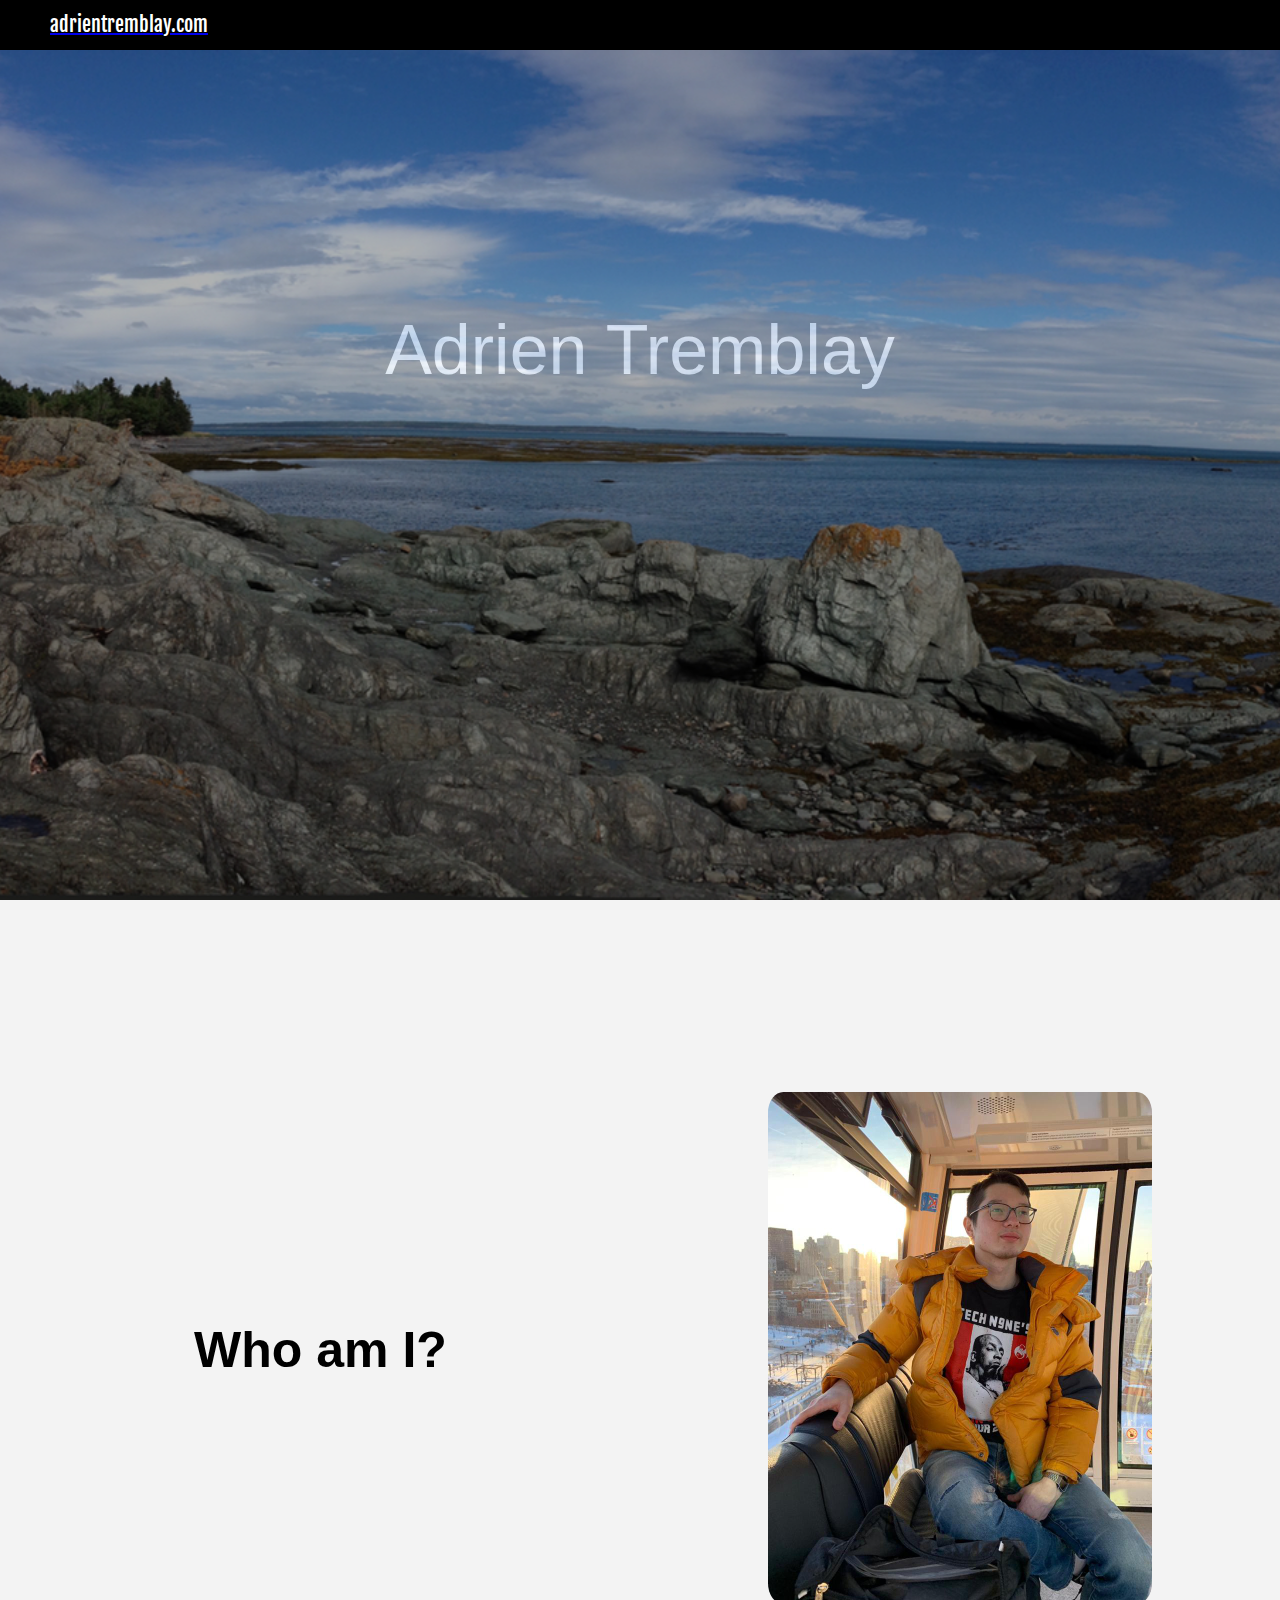
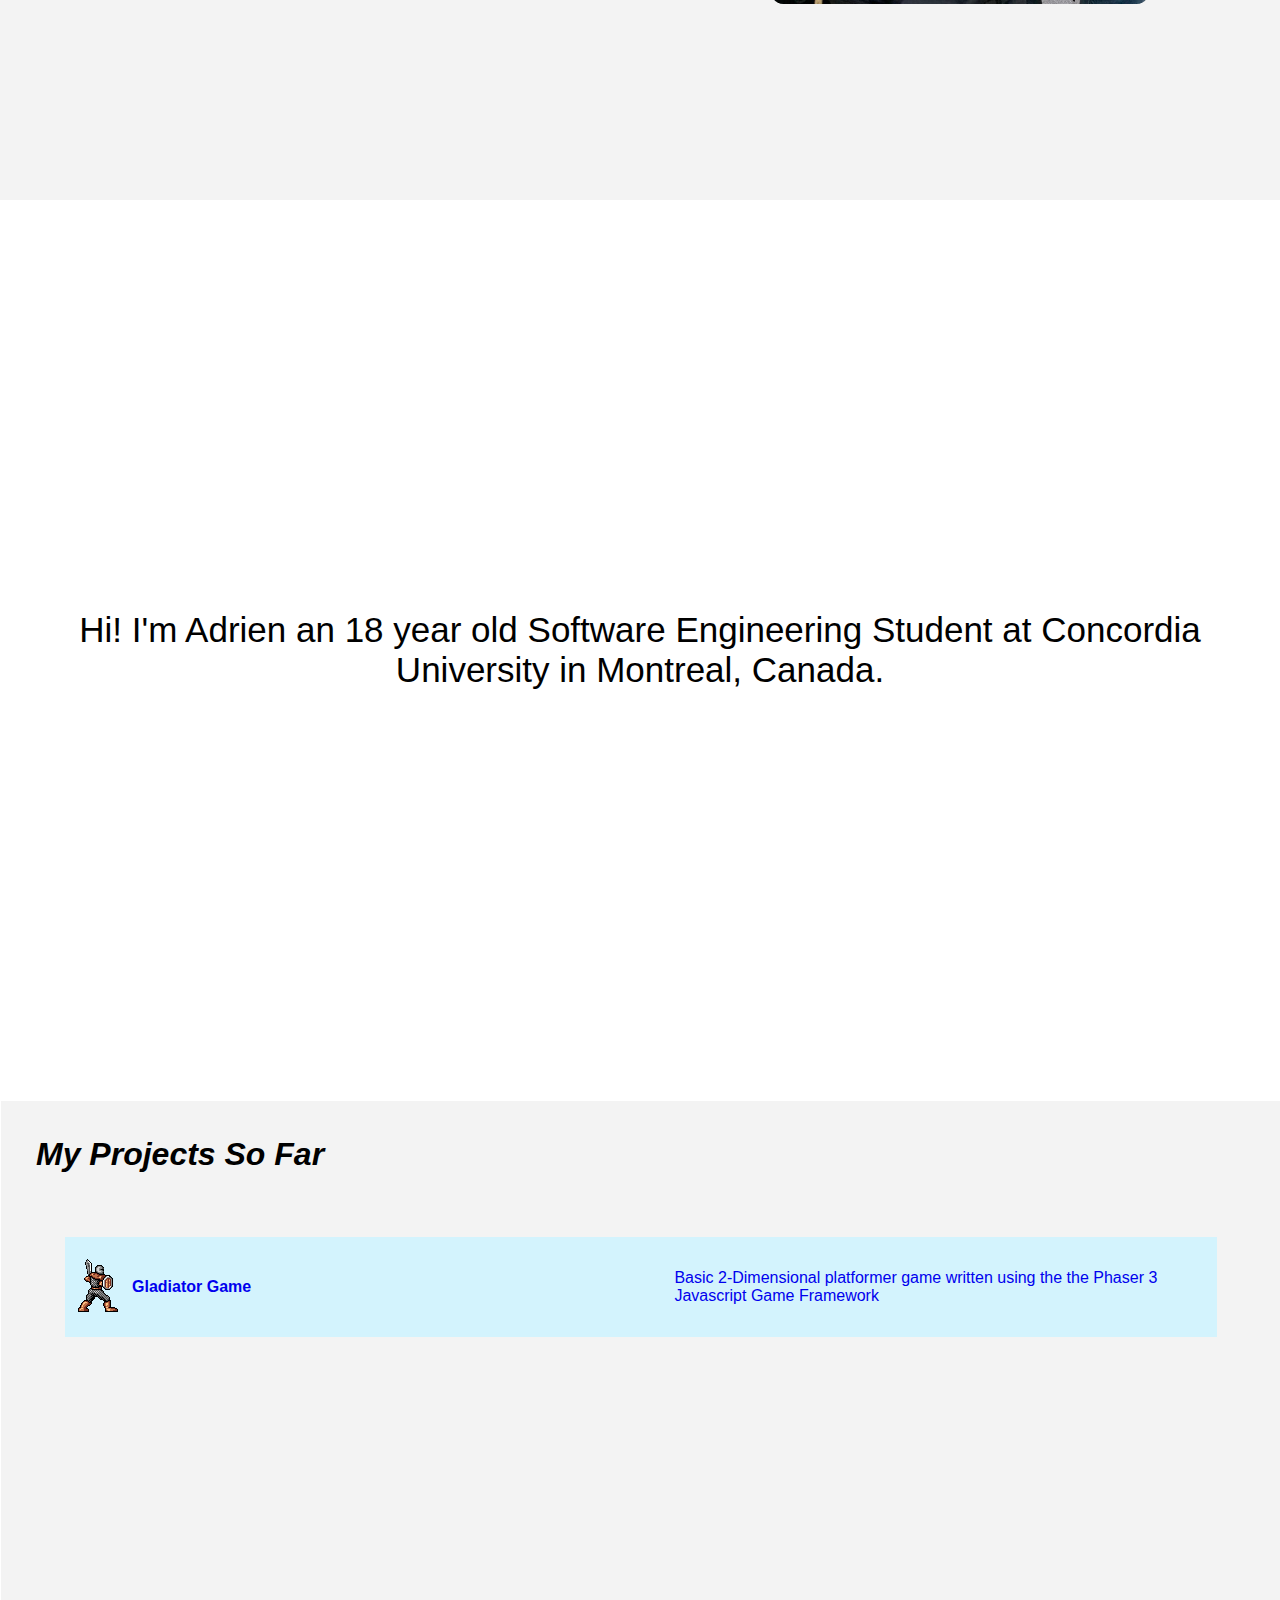
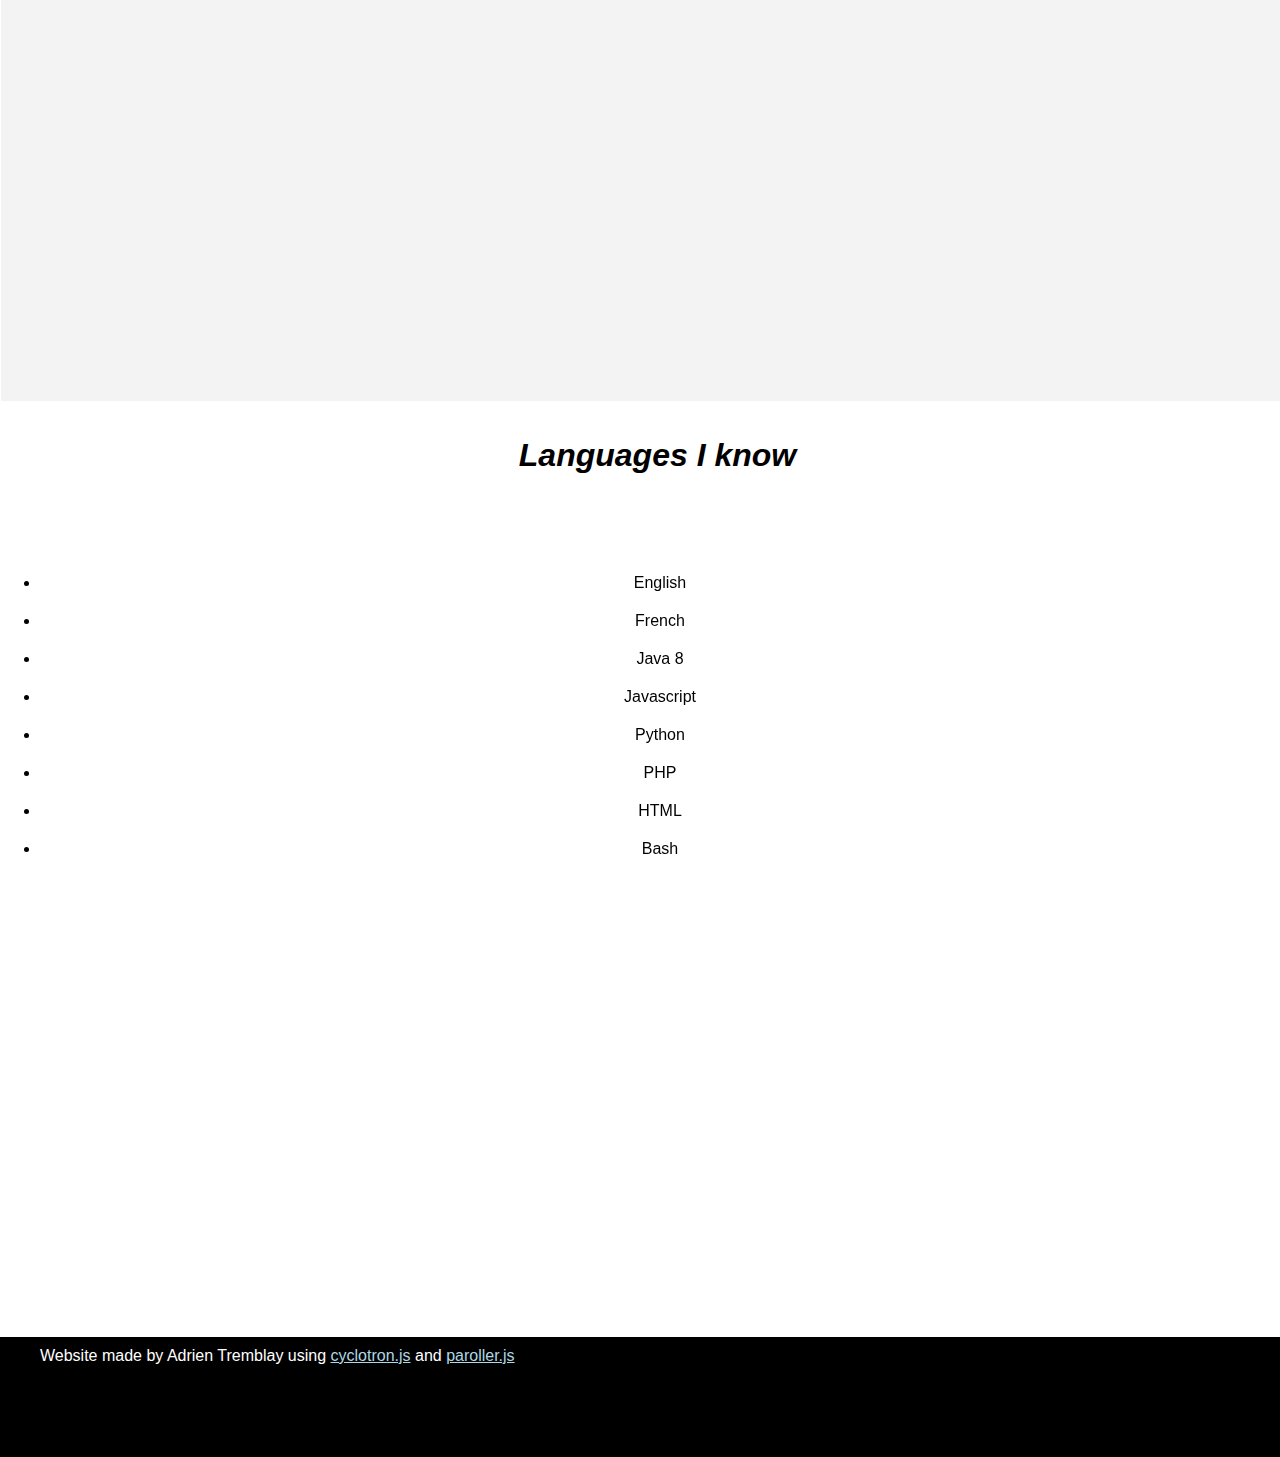
<file: index.html>
<!DOCTYPE HTML>

<html>
  <head>
    <meta charset="utf-8"/>
    <title>Adrien Tremblay</title>
    <link rel='shortcut icon' type='image/x-icon' href='./images/favicon.ico' /> <!-- favicon -->
    <link rel="stylesheet" type="text/css" href="style.css"> <!-- StyleSheet -->
    <script type="text/javascript" src="jquery-2.2.4.min.js"></script> <!-- JQuery 1.9.1 -->
    <script src="jquery.cyclotron.min.js"></script> <!-- Panorama https://github.com/quelbs/cyclotron -->
    <script src="jquery.paroller.min.js"></script> <!--Paroller.js https://tgomilar.github.io/paroller.js/ -->
    <script src="script.js"></script> <!-- Javascript -->
    <link rel="stylesheet" href="https://use.fontawesome.com/releases/v5.5.0/css/all.css" integrity="sha384-B4dIYHKNBt8Bc12p+WXckhzcICo0wtJAoU8YZTY5qE0Id1GSseTk6S+L3BlXeVIU" crossorigin="anonymous"> <!--icons-->
    <link rel="stylesheet" href="https://fonts.googleapis.com/css?family=Fjalla+One"> <!-- Fonts -->


  </head>

  <body>
    <a href = "http://adrientremblay.com">
      <div id = "header"> <!-- Header -->
        adrientremblay.com
        <i class="fas fa-cloud-moon icon "></i>
      </div>
    </a>

    <div id = "filter-div">Adrien Tremblay</div> <!--Panorama -->
      <div class = "cyclotron" id="panorama-div">
    </div>

    <!-- <div id = "spacer">
      <div style = "top: 50%; transform: translateY(-50%); position: relative">
      <i  class="fas fa-arrow-down icon fa-2x"></i>
      </div>
    </div> -->

    <div id = "whoami-div" class = "body-div"> <!-- Body 1 -->
      <table style = "width:100% ; height : 100%">
        <tr>
          <th style = "font-size : 50px ; font-family : sans-serif">
            <div id = "whoami" class="h-paroller">Who am I?</div>
          </th>
          <th>
            <div class="v-parolle"><img id = "profile-img" src = "./images/granderoue.jpeg" /></div>
          </th>
        </tr>
        <!-- <tr>
          <div style = "float : bottom">a pimp</div>
        </tr> -->
      </table>
    </div>

    <div id = "description-div" class = "body-div fadeIn">
      <div id = "description">Hi!  I'm Adrien an 18 year old Software Engineering Student at Concordia University in Montreal, Canada.</div>
    </div>

    <div id = "coding-div" class = "body-div"> <!-- Body 2 -->
      <h1 class = "body-div-header">My Projects So Far</h1>

        <div class = "project-button paroller project-table">
          <!-- Gladiator Game Project -->
          <a style = "text-decoration : inherit" href="./game/">
            <table style = "top: 50%; transform: translateY(-50%); position: relative">
              <tr>
                <th style = "width : 100px">
                  <img src = "./images/gladiator-game-icon.png" />
                </th>
                <th>
                  Gladiator Game
                </th>
                <th>
                  <span style = "font-weight : lighter">Basic 2-Dimensional platformer game written using the the Phaser 3 Javascript Game Framework</span>
                </th>
              </tr>
            </table>
          </a>
        </div>

    </div>

    <div id = "languages-div" class = "body-div">
      <h1 class = "body-div-header">Languages I know</h1>
      <ul class = "h-paroller" style = "margin-top : 100px">
        <li>English</li>
        <li>French</li>
        <li>Java 8</li>
        <li>Javascript</li>
        <li>Python</li>
        <li>PHP</li>
        <li>HTML</li>
        <li>Bash</li>
      <ul>
    </div>

    <div style = "" id = "footer"> <!--Footer -->
      <a href = "https://github.com/adrientremblay"><i class="fab fa-github icon fa-2x"></i></a>
      <a href = "mailto: adrien@adrientremblay.com"><i class="far fa-envelope icon fa-2x"></i></a>
      <a href = "https://www.facebook.com/profile.php?id=100009242694943"><i class="fab fa-facebook icon fa-2x"></i></a>
      Website made by Adrien Tremblay using <a href = "https://github.com/quelbs/cyclotron">cyclotron.js</a> and <a href = "https://tgomilar.github.io/paroller.js/">paroller.js</a>
    </div>
  </body>

</html>
</file>
<file: style.css>
* {
  font-family: sans-serif;
}

body {
    margin: 0;
    text-align: center;
}

#panorama-div {
  height: calc(100vh - 50px);
  background:url("./images/wall.jpg");
  background-size : cover;
}

#filter-div {
  background-color: black;
  opacity: 0.3;
  width : 100%;
  height : calc(100vh - 50px);
  position : absolute;
  /* text-align: center; */
  color: white;
  line-height: 600px;
  font-family: "Lucida Sans Unicode", "Lucida Grande", sans-serif;
  font-size: 70px;
}

#header{
  height : 50px;
  background-color: black;
  text-align: left;
  color : white;
  line-height: 50px;
  padding-left: 50px;
  font-size: 20px;
  font-family: "Fjalla One", serif;
}

#panorama-image {
  height : 700px;
  width : 100%;
  position : absolute;
}

.icon {
  color : white;
  height : 50px;
  padding : 5px 5px 5px 5px;
}

#footer {
  width : 100%;
  height : 100px;
  background-color: black;
  text-align: left;
  color : white;
  padding : 10px 10px 10px 10px;
}

.body-div {
  height : 100vh;
  width : 100%;
}

#spacer {
  width : 100%;
  height : calc(100vh - 650px);
  background-color : black;
  color : white;
}

th {
  /* border : 1px solid black; */
  width : 50%;
}

li {
  margin: 20px 0;
}

#profile-img {
  height : 512px;
  width : 384px;
  float : top;
  border-radius : 4%;

}

.vl {
  border-left: 2px solid white;
  height : 75%;
  margin : 0 auto;
  width: 0px;
  position: relative;
  top: 50%;
  transform: translateY(-50%);
  border-radius: 5px;
}

h1 {
  margin-top: 0px;
}

#coding-div {
  background-color : #f3f3f3;
  text-align : left;
  /* padding : 15px 15px 15px 15px; */
  border : 1px solid white; /** redneck code **/
}

.project-button{
  background-color: #d3f3fd;
  margin : 5% 5% 5% 5%;
  vertical-align: middle;
  height : 100px;
  width : 90%;
}

.body-div-header {
  margin-top : 35px ;
  margin-left : 35px ;
  font-style : italic;
  float : top;
}

#whoami-div {
  background-color : #f3f3f3;
}

#description {
  vertical-align: center;
  margin : 0px auto;
  font-size : 35px;
  opacity : 0px;
}

#description-div {
  display: flex;
  align-items: center;
}

div#footer > a {
  color : lightblue;
}
</file>
